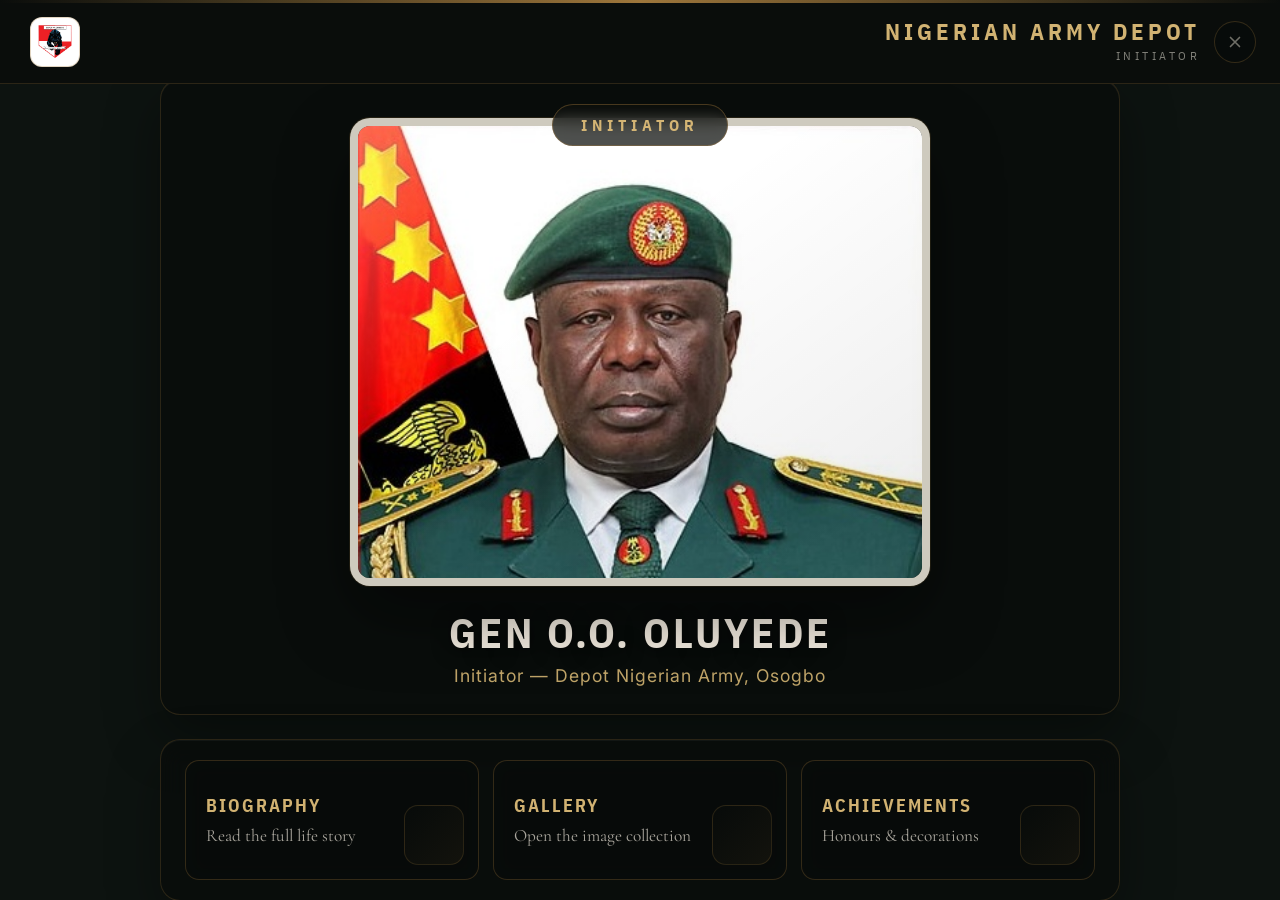
<file: index.html>
<!DOCTYPE html>
<html lang="en">
<head>
  <meta charset="UTF-8">
  <meta name="viewport" content="width=device-width, initial-scale=1.0">
  <title>Initiator — Nigerian Army Depot</title>
  <link rel="preconnect" href="https://fonts.googleapis.com">
  <link rel="preconnect" href="https://fonts.gstatic.com" crossorigin>
  <link href="https://fonts.googleapis.com/css2?family=IBM+Plex+Sans+Condensed:wght@400;500;600;700&family=Cormorant+Garamond:ital,wght@0,400;0,500;0,600;1,400&family=Inter:wght@400;500;600;700&display=swap" rel="stylesheet">
  <link rel="stylesheet" href="styles.css">
</head>
<body>

  <div class="bg-layer" aria-hidden="true">
    <video class="bg-video" autoplay muted loop playsinline>
      <source src="assets/images/nigerian_army_depot_background.mp4" type="video/mp4">
    </video>
    <div class="bg-overlay"></div>
  </div>

  <!-- ══ HOME ══ -->
  <div class="page-view active" id="page-home">
    <nav class="navbar">
      <img src="assets/images/logo.png" alt="Depot Logo" class="nav-logo" onerror="this.style.display='none'">
      <div class="brand">
        <span class="brand-main">NIGERIAN ARMY DEPOT</span>
        <span class="brand-sub">Initiator</span>
      </div>
      <button class="kiosk-close" onclick="closeApp()" title="Close">
        <svg viewBox="0 0 24 24" fill="none"><path d="M6 6L18 18M18 6L6 18" stroke="currentColor" stroke-width="2.2" stroke-linecap="round"/></svg>
      </button>
    </nav>
    <main class="home-body">
      <section class="hero-panel">
        <div class="hero-badge">Initiator</div>
        <div class="portrait-frame">
          <img class="portrait-img" src="assets/images/Portrait-Lt_Gen_OO_Oluyede.jpg" alt="Lt Gen O.O. Oluyede">
          <div class="portrait-shine" aria-hidden="true"></div>
        </div>
        <div class="nameplate">
          <h1 id="name">Gen O.O. Oluyede</h1>
          <p class="title-role" id="title-role">Initiator — Depot Nigerian Army, Osogbo</p>
        </div>
      </section>
      <section class="action-panel">
        <div class="action-buttons">
          <button class="action-link" onclick="navigateTo('bio')">
            <span class="action-title">Biography</span>
            <span class="action-desc">Read the full life story</span>
          </button>
          <button class="action-link" onclick="navigateTo('gallery')">
            <span class="action-title">Gallery</span>
            <span class="action-desc">Open the image collection</span>
          </button>
          <button class="action-link" onclick="navigateTo('achievements')">
            <span class="action-title">Achievements</span>
            <span class="action-desc">Honours &amp; decorations</span>
          </button>
        </div>
      </section>
    </main>
  </div>

  <!-- ══ BIOGRAPHY ══ -->
  <div class="page-view" id="page-bio">
    <nav class="navbar">
      <img src="assets/images/logo.png" alt="Depot Logo" class="nav-logo" onerror="this.style.display='none'">
      <div class="brand">
        <span class="brand-main">NIGERIAN ARMY DEPOT</span>
        <span class="brand-sub">Initiator</span>
      </div>
      <button class="kiosk-close" onclick="closeApp()" title="Close">
        <svg viewBox="0 0 24 24" fill="none"><path d="M6 6L18 18M18 6L6 18" stroke="currentColor" stroke-width="2.2" stroke-linecap="round"/></svg>
      </button>
    </nav>
    <button class="close-btn" onclick="navigateTo('home')" aria-label="Back to home" title="Back">
      <svg viewBox="0 0 24 24" fill="none" aria-hidden="true">
        <path d="M6 6L18 18M18 6L6 18" stroke="currentColor" stroke-width="2.5" stroke-linecap="round"/>
      </svg>
    </button>
    <main class="detail-layout">
      <section id="bioPage" class="detail-shell"></section>
    </main>
  </div>

  <!-- ══ GALLERY ══ -->
  <div class="page-view" id="page-gallery">
    <nav class="navbar">
      <img src="assets/images/logo.png" alt="Depot Logo" class="nav-logo" onerror="this.style.display='none'">
      <div class="brand">
        <span class="brand-main">NIGERIAN ARMY DEPOT</span>
        <span class="brand-sub">Initiator</span>
      </div>
      <button class="kiosk-close" onclick="closeApp()" title="Close">
        <svg viewBox="0 0 24 24" fill="none"><path d="M6 6L18 18M18 6L6 18" stroke="currentColor" stroke-width="2.2" stroke-linecap="round"/></svg>
      </button>
    </nav>
    <button class="close-btn" onclick="navigateTo('home')" aria-label="Back to home" title="Back">
      <svg viewBox="0 0 24 24" fill="none" aria-hidden="true">
        <path d="M6 6L18 18M18 6L6 18" stroke="currentColor" stroke-width="2.5" stroke-linecap="round"/>
      </svg>
    </button>
    <main class="detail-layout">
      <section id="galleryPage" class="detail-shell"></section>
    </main>
    <div id="galleryModal" class="gallery-modal" aria-hidden="true">
      <button id="galleryModalClose" class="gallery-modal-close" aria-label="Close image">&times;</button>
      <img id="galleryModalImage" alt="">
      <div id="galleryModalCaption" class="gallery-modal-caption"></div>
    </div>
  </div>

  <!-- ══ ACHIEVEMENTS ══ -->
  <div class="page-view" id="page-achievements">
    <nav class="navbar">
      <img src="assets/images/logo.png" alt="Depot Logo" class="nav-logo" onerror="this.style.display='none'">
      <div class="brand">
        <span class="brand-main">NIGERIAN ARMY DEPOT</span>
        <span class="brand-sub">Initiator</span>
      </div>
      <button class="kiosk-close" onclick="closeApp()" title="Close">
        <svg viewBox="0 0 24 24" fill="none"><path d="M6 6L18 18M18 6L6 18" stroke="currentColor" stroke-width="2.2" stroke-linecap="round"/></svg>
      </button>
    </nav>
    <button class="close-btn" onclick="navigateTo('home')" aria-label="Back to home" title="Back">
      <svg viewBox="0 0 24 24" fill="none" aria-hidden="true">
        <path d="M6 6L18 18M18 6L6 18" stroke="currentColor" stroke-width="2.5" stroke-linecap="round"/>
      </svg>
    </button>
    <main class="detail-layout">
      <section id="achievementsPage" class="detail-shell"></section>
    </main>
  </div>

  <script src="script.js"></script>
  <script>
    var bgv = document.querySelector('.bg-video');
    if (bgv) { bgv.muted = true; bgv.play().catch(function(){}); }
  </script>
</body>
</html>
</file>
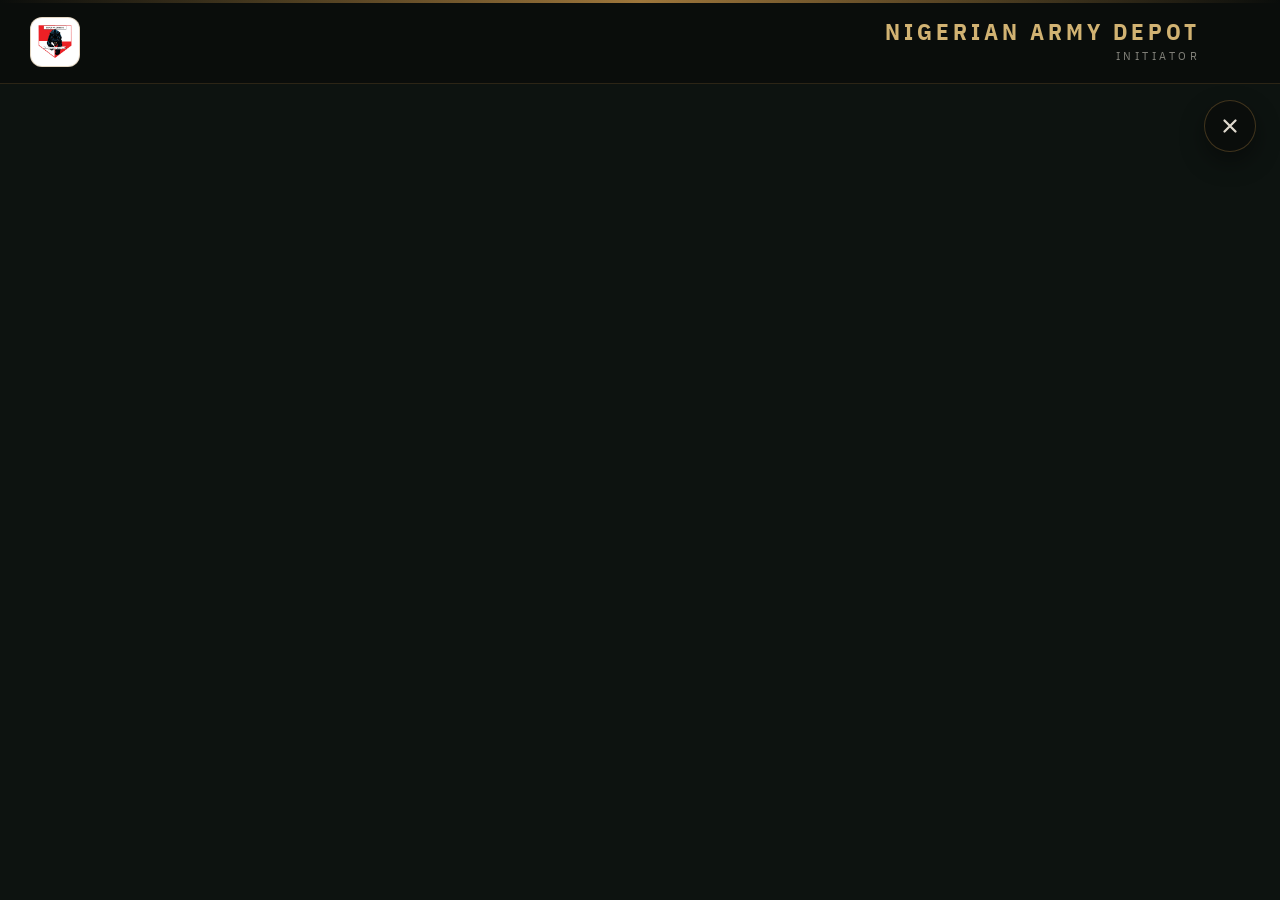
<file: achievements.html>
<!DOCTYPE html>
<html lang="en">
<head>
  <meta charset="UTF-8">
  <meta name="viewport" content="width=device-width, initial-scale=1.0">
  <title>Initiator — Achievements</title>
  <link rel="preconnect" href="https://fonts.googleapis.com">
  <link rel="preconnect" href="https://fonts.gstatic.com" crossorigin>
  <link href="https://fonts.googleapis.com/css2?family=IBM+Plex+Sans+Condensed:wght@400;500;600;700&family=Cormorant+Garamond:ital,wght@0,400;0,500;0,600;1,400&family=Inter:wght@400;500;600;700&display=swap" rel="stylesheet">
  <link rel="stylesheet" href="styles.css">
</head>
<body data-page="achievements">

  <div class="bg-layer" aria-hidden="true">
    <video class="bg-video" autoplay muted loop playsinline>
      <source src="assets/images/nigerian_army_depot_background.mp4" type="video/mp4">
    </video>
    <div class="bg-overlay"></div>
  </div>

  <div class="page-view active" data-page="achievements">
    <nav class="navbar">
      <img src="assets/images/logo.png" alt="Depot Logo" class="nav-logo" onerror="this.style.display='none'">
      <div class="brand">
        <span class="brand-main">NIGERIAN ARMY DEPOT</span>
        <span class="brand-sub">Initiator</span>
      </div>
    </nav>

    <a class="close-btn" href="index.html" aria-label="Back to home" title="Back">
      <svg viewBox="0 0 24 24" fill="none" aria-hidden="true">
        <path d="M6 6L18 18M18 6L6 18" stroke="currentColor" stroke-width="2.5" stroke-linecap="round"/>
      </svg>
    </a>

    <main class="detail-layout">
      <section id="achievementsPage" class="detail-shell"></section>
    </main>
  </div>

  <script src="script.js"></script>
</body>
</html>
</file>
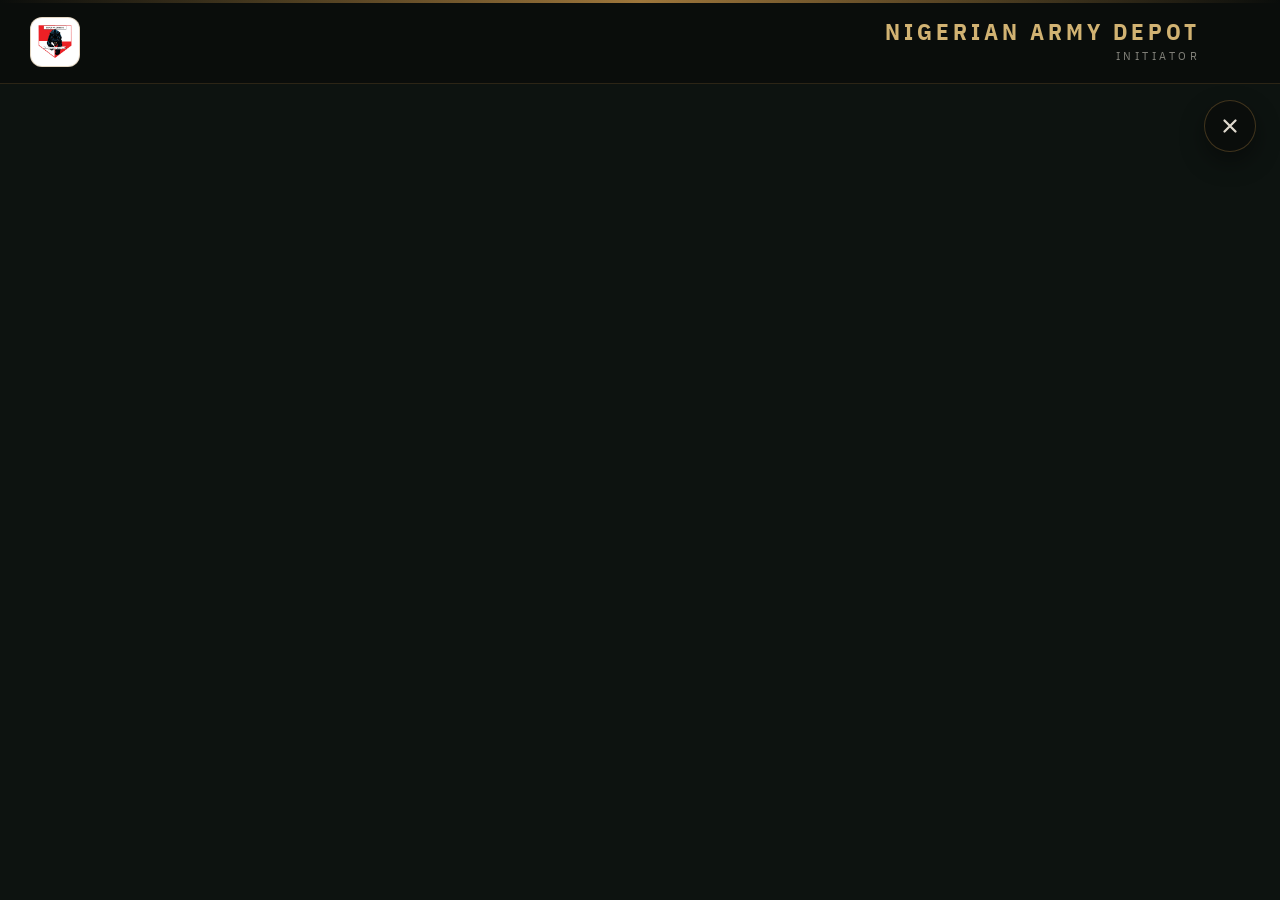
<file: biography.html>
<!DOCTYPE html>
<html lang="en">
<head>
  <meta charset="UTF-8">
  <meta name="viewport" content="width=device-width, initial-scale=1.0">
  <title>Initiator — Biography</title>
  <link rel="preconnect" href="https://fonts.googleapis.com">
  <link rel="preconnect" href="https://fonts.gstatic.com" crossorigin>
  <link href="https://fonts.googleapis.com/css2?family=IBM+Plex+Sans+Condensed:wght@400;500;600;700&family=Cormorant+Garamond:ital,wght@0,400;0,500;0,600;1,400&family=Inter:wght@400;500;600;700&display=swap" rel="stylesheet">
  <link rel="stylesheet" href="styles.css">
</head>
<body data-page="bio">

  <div class="bg-layer" aria-hidden="true">
    <video class="bg-video" autoplay muted loop playsinline>
      <source src="assets/images/nigerian_army_depot_background.mp4" type="video/mp4">
    </video>
    <div class="bg-overlay"></div>
  </div>

  <div class="page-view active" data-page="bio">
    <nav class="navbar">
      <img src="assets/images/logo.png" alt="Depot Logo" class="nav-logo" onerror="this.style.display='none'">
      <div class="brand">
        <span class="brand-main">NIGERIAN ARMY DEPOT</span>
        <span class="brand-sub">Initiator</span>
      </div>
    </nav>

    <a class="close-btn" href="index.html" aria-label="Back to home" title="Back">
      <svg viewBox="0 0 24 24" fill="none" aria-hidden="true">
        <path d="M6 6L18 18M18 6L6 18" stroke="currentColor" stroke-width="2.5" stroke-linecap="round"/>
      </svg>
    </a>

    <main class="detail-layout">
      <section id="bioPage" class="detail-shell"></section>
    </main>
  </div>

  <script src="script.js"></script>
</body>
</html>
</file>
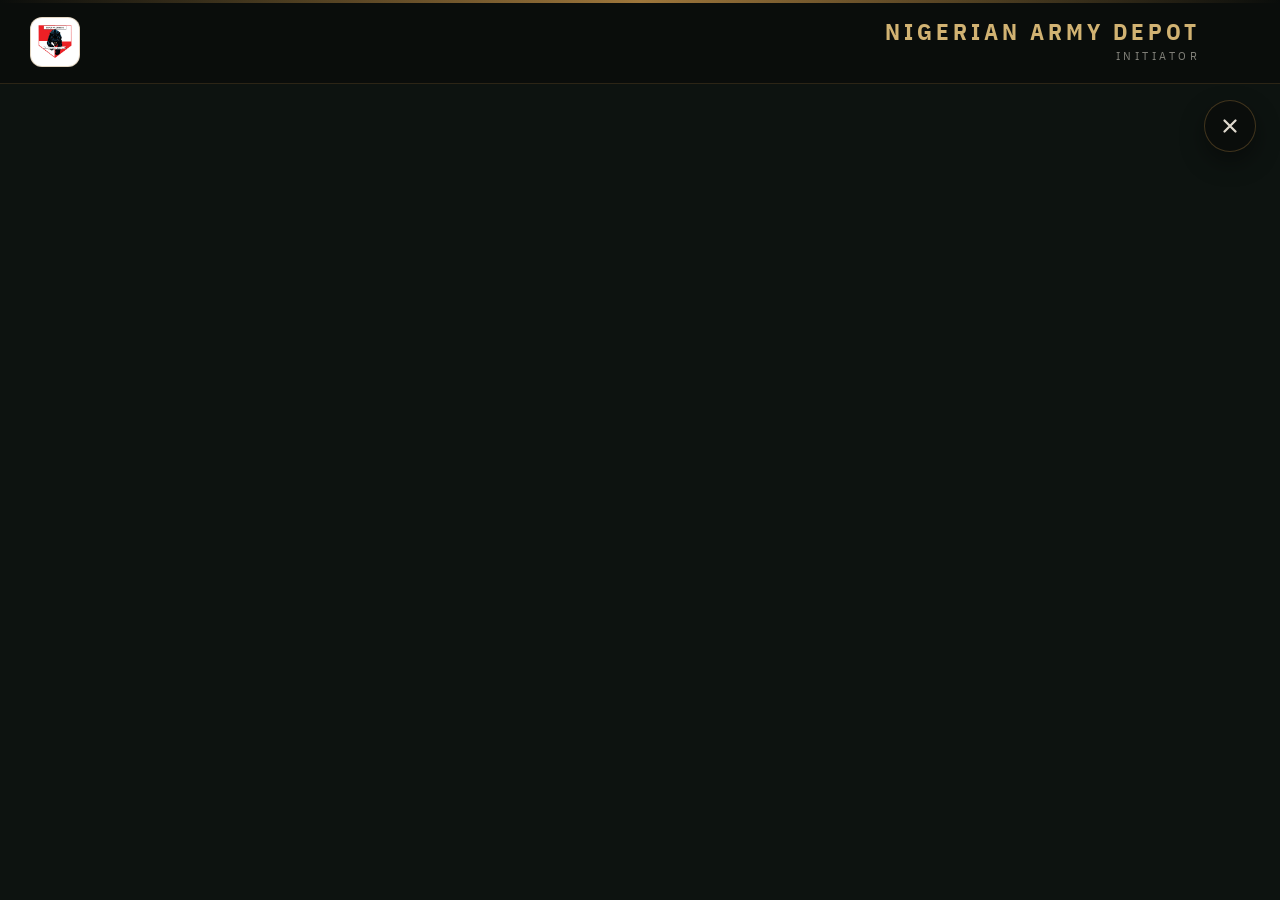
<file: gallery.html>
<!DOCTYPE html>
<html lang="en">
<head>
  <meta charset="UTF-8">
  <meta name="viewport" content="width=device-width, initial-scale=1.0">
  <title>Initiator — Gallery</title>
  <link rel="preconnect" href="https://fonts.googleapis.com">
  <link rel="preconnect" href="https://fonts.gstatic.com" crossorigin>
  <link href="https://fonts.googleapis.com/css2?family=IBM+Plex+Sans+Condensed:wght@400;500;600;700&family=Cormorant+Garamond:ital,wght@0,400;0,500;0,600;1,400&family=Inter:wght@400;500;600;700&display=swap" rel="stylesheet">
  <link rel="stylesheet" href="styles.css">
</head>
<body data-page="gallery">

  <div class="bg-layer" aria-hidden="true">
    <video class="bg-video" autoplay muted loop playsinline>
      <source src="assets/images/nigerian_army_depot_background.mp4" type="video/mp4">
    </video>
    <div class="bg-overlay"></div>
  </div>

  <div class="page-view active" data-page="gallery">
    <nav class="navbar">
      <img src="assets/images/logo.png" alt="Depot Logo" class="nav-logo" onerror="this.style.display='none'">
      <div class="brand">
        <span class="brand-main">NIGERIAN ARMY DEPOT</span>
        <span class="brand-sub">Initiator</span>
      </div>
    </nav>

    <a class="close-btn" href="index.html" aria-label="Back to home" title="Back">
      <svg viewBox="0 0 24 24" fill="none" aria-hidden="true">
        <path d="M6 6L18 18M18 6L6 18" stroke="currentColor" stroke-width="2.5" stroke-linecap="round"/>
      </svg>
    </a>

    <main class="detail-layout">
      <section id="galleryPage" class="detail-shell"></section>
    </main>

    <div id="galleryModal" class="gallery-modal" aria-hidden="true">
      <button id="galleryModalClose" class="gallery-modal-close" aria-label="Close image">&times;</button>
      <img id="galleryModalImage" alt="">
      <div id="galleryModalCaption" class="gallery-modal-caption"></div>
    </div>
  </div>

  <script src="script.js"></script>
</body>
</html>
</file>
<file: styles.css>
/* =====================================================
   NIGERIAN ARMY DEPOT — INITIATOR SCREEN
   Concept: Museum archive / field dossier
   Target: 1080 × 1920 portrait kiosk
   ===================================================== */

@import url('https://fonts.googleapis.com/css2?family=IBM+Plex+Sans+Condensed:wght@400;500;600;700&family=Cormorant+Garamond:ital,wght@0,400;0,500;0,600;1,400&family=Inter:wght@400;500;600;700&display=swap');

/* ─── Tokens ─────────────────────────────────────────── */
:root {
  --gold:       rgba(220, 188, 120, 0.95);
  --gold-dim:   rgba(166, 124, 62, 0.65);
  --gold-line:  rgba(166, 124, 62, 0.22);
  --f-head:     'IBM Plex Sans Condensed', 'Arial Narrow', sans-serif;
  --f-serif:    'Cormorant Garamond', Georgia, serif;
  --f-ui:       'Inter', system-ui, sans-serif;
  --navbar-h:   84px;
}

/* ─── Reset ──────────────────────────────────────────── */
*, *::before, *::after { margin: 0; padding: 0; box-sizing: border-box; }

html, body {
  width: 100%; height: 100%;
  overflow: hidden;
  background: #0d1310;
  color: #f6efe3;
  user-select: none;
  -webkit-user-select: none;
}

::-webkit-scrollbar { width: 4px; }
::-webkit-scrollbar-track { background: transparent; }
::-webkit-scrollbar-thumb { background: rgba(166, 124, 62, 0.35); border-radius: 99px; }

@keyframes pageLoad { from { opacity: 0; } to { opacity: 1; } }
body { animation: pageLoad 0.8s ease both; }

/* ─── Background ─────────────────────────────────────── */
.bg-layer {
  position: fixed; inset: 0; z-index: -2;
}
.bg-video {
  position: absolute; inset: 0;
  width: 100%; height: 100%;
  object-fit: cover; object-position: center;
  pointer-events: none;
}
.bg-overlay {
  position: absolute; inset: 0;
  background: rgba(8, 12, 10, 0.64);
  pointer-events: none;
}


/* ─── Page view ──────────────────────────────────────── */
.page-view {
  position: fixed; inset: 0;
  display: grid;
  grid-template-rows: var(--navbar-h) 1fr;
  opacity: 0; pointer-events: none;
  transition: opacity 0.35s ease;
}
.page-view.active { opacity: 1; pointer-events: all; }

/* ─── Navbar ─────────────────────────────────────────── */
.navbar {
  display: flex; align-items: center; gap: 16px;
  padding: 0 80px 0 30px;
  background: rgba(10, 14, 12, 0.90);
  border-bottom: 1px solid var(--gold-line);
  backdrop-filter: blur(16px); -webkit-backdrop-filter: blur(16px);
  position: relative; z-index: 100;
}
.navbar::before {
  content: '';
  position: absolute; top: 0; left: 0; right: 0; height: 3px;
  background: linear-gradient(90deg, transparent, rgba(166,124,62,0.95), transparent);
}
.nav-logo {
  width: 50px; height: 50px; border-radius: 12px;
  object-fit: contain; background: #fff; padding: 4px;
  border: 1px solid rgba(166,124,62,0.32); flex-shrink: 0;
}
.brand { margin-left: auto; text-align: right; }
.brand-main {
  display: block;
  font-family: var(--f-head); font-size: 1.45rem; font-weight: 700;
  letter-spacing: 4px; color: var(--gold); line-height: 1;
}
.brand-sub {
  display: block;
  font-family: var(--f-head); font-size: 0.75rem;
  letter-spacing: 3.5px; color: rgba(246,239,227,0.50);
  text-transform: uppercase; margin-top: 5px;
}

/* ─── Home layout ────────────────────────────────────── */
.home-body {
  height: calc(100vh - var(--navbar-h));
  padding: 28px 32px 32px;
  display: flex;
  flex-direction: column;
  align-items: center;
  justify-content: center;
  gap: 24px;
  overflow: hidden;
}

/* Hero panel (portrait + nameplate) */
.hero-panel {
  display: flex; flex-direction: column; align-items: center;
  gap: 0;
  background: rgba(8, 12, 10, 0.65);
  border: 1px solid var(--gold-line);
  border-radius: 20px;
  padding: 24px 36px 28px;
  backdrop-filter: blur(12px); -webkit-backdrop-filter: blur(12px);
  box-shadow: 0 22px 54px rgba(0,0,0,0.35), inset 0 1px 0 rgba(255,255,255,0.05);
  width: min(960px, 100%);
}

.hero-badge {
  display: inline-block;
  padding: 10px 28px;
  border-radius: 999px;
  background: rgba(10,13,11,0.72);
  color: var(--gold);
  border: 1px solid rgba(166,124,62,0.40);
  backdrop-filter: blur(8px);
  font-family: var(--f-head); font-size: 1.0rem; font-weight: 700;
  letter-spacing: 5px; text-transform: uppercase;
  margin-bottom: -28px; position: relative; z-index: 2;
}

/* Portrait frame */
.portrait-frame {
  width: min(580px, 72vw);
  height: min(680px, 52vh);
  border-radius: 20px; overflow: hidden;
  border: 8px solid rgba(246,239,227,0.82);
  box-shadow:
    0 30px 70px rgba(0,0,0,0.45),
    0 0 0 1px rgba(166,124,62,0.20),
    inset 0 1px 0 rgba(255,255,255,0.28);
  position: relative; background: #1a2018;
}
.portrait-img {
  width: 100%; height: 100%;
  object-fit: cover; object-position: top center;
  display: block;
}
.portrait-shine {
  position: absolute; inset: 0;
  background: linear-gradient(145deg, rgba(255,255,255,0.30) 0%, transparent 36%, rgba(0,0,0,0.08) 100%);
  pointer-events: none;
}

/* Nameplate */
.nameplate {
  margin-top: 24px; text-align: center;
}
.nameplate h1 {
  font-family: var(--f-head); font-size: 2.6rem; font-weight: 700;
  letter-spacing: 3px; text-transform: uppercase;
  color: #f6efe3; line-height: 1.1;
  text-shadow: 0 3px 18px rgba(0,0,0,0.70);
}
.nameplate .title-role {
  margin-top: 10px;
  font-family: var(--f-ui); font-size: 1.1rem;
  color: rgba(220,188,120,0.88); letter-spacing: 1px;
}

/* Action buttons panel */
.action-panel {
  display: flex; flex-direction: column; gap: 0;
  width: min(960px, 100%);
  background: rgba(8,12,10,0.65);
  border: 1px solid var(--gold-line);
  border-radius: 20px;
  padding: 20px 24px;
  backdrop-filter: blur(12px); -webkit-backdrop-filter: blur(12px);
  box-shadow: 0 22px 54px rgba(0,0,0,0.30), inset 0 1px 0 rgba(255,255,255,0.04);
}
.action-buttons {
  display: grid;
  grid-template-columns: repeat(3, minmax(0, 1fr));
  gap: 14px;
}
.action-link {
  display: flex; flex-direction: column; justify-content: center;
  text-decoration: none;
  min-height: 120px; padding: 18px 20px;
  border: 1px solid rgba(166,124,62,0.28);
  background: rgba(10,13,11,0.68);
  border-radius: 14px;
  backdrop-filter: blur(10px);
  position: relative; overflow: hidden;
  transition: transform 0.2s, border-color 0.2s, background 0.2s, box-shadow 0.2s;
}
.action-link::after {
  content: '';
  position: absolute; inset: auto 14px 14px auto;
  width: 60px; height: 60px; border-radius: 14px;
  border: 1px solid rgba(166,124,62,0.20);
  background: linear-gradient(135deg, rgba(20,30,24,0.06), rgba(166,124,62,0.08));
  pointer-events: none;
}
.action-link:hover {
  transform: translateY(-3px) scale(1.01);
  border-color: rgba(220,188,120,0.60);
  background: rgba(18,24,20,0.82);
  box-shadow: 0 16px 36px rgba(0,0,0,0.30), inset 0 1px 0 rgba(255,255,255,0.08);
}
.action-title {
  display: block;
  font-family: var(--f-head); font-size: 1.10rem; font-weight: 700;
  letter-spacing: 2px; text-transform: uppercase;
  color: var(--gold);
}
.action-desc {
  display: block; margin-top: 8px;
  font-family: var(--f-serif); font-size: 1.08rem;
  letter-spacing: 0; text-transform: none;
  color: rgba(246,239,227,0.68);
}
.action-link:hover .action-title { color: rgba(240,210,130,1); }
.action-link:hover .action-desc  { color: rgba(246,239,227,0.90); }
.action-link:active { transform: translateY(-1px) scale(0.997); }

/* ─── Close button (sub-pages) ───────────────────────── */
.close-btn {
  position: fixed; top: 100px; right: 24px; z-index: 120;
  width: 52px; height: 52px; border-radius: 50%;
  border: 1px solid rgba(166,124,62,0.35);
  background: rgba(10,13,11,0.82);
  color: rgba(246,239,227,0.90);
  display: grid; place-items: center;
  text-decoration: none;
  box-shadow: 0 10px 24px rgba(0,0,0,0.40);
  backdrop-filter: blur(8px); -webkit-backdrop-filter: blur(8px);
  transition: border-color 0.2s, background 0.2s;
}
.close-btn:hover {
  border-color: rgba(220,188,120,0.60);
  background: rgba(18,24,20,0.92);
}
.close-btn svg { width: 22px; height: 22px; }

/* ─── Detail layout (sub-pages) ─────────────────────── */
.detail-layout {
  height: calc(100vh - var(--navbar-h));
  padding: 28px 32px 32px;
  display: flex; flex-direction: column;
  align-items: center; justify-content: center;
  overflow: hidden;
}

.detail-shell {
  display: flex; flex-direction: column; gap: 16px;
  width: min(1100px, 100%);
  height: 100%;
}
.detail-heading {
  font-family: var(--f-head); font-size: 1.15rem; font-weight: 700;
  letter-spacing: 3px; text-transform: uppercase;
  color: var(--gold-dim);
}
.detail-card {
  flex: 1; min-height: 0;
  border-radius: 18px; padding: 28px 32px;
  background: rgba(8,12,10,0.72);
  border: 1px solid var(--gold-line);
  backdrop-filter: blur(12px); -webkit-backdrop-filter: blur(12px);
  box-shadow: 0 18px 40px rgba(0,0,0,0.30);
  overflow: auto;
}

/* Bio */
.bio-scroll {
  height: calc(((min(1036px, 100vw - 64px) - 14px) / 2) * 0.75 * 4 + 42px);
  max-height: calc(100vh - var(--navbar-h) - 156px);
  overflow-y: auto; overscroll-behavior: contain; -webkit-overflow-scrolling: touch;
}
.bio-pending {
  display: flex; flex-direction: column; align-items: center; justify-content: center;
  height: 100%; gap: 16px;
  color: rgba(240,232,218,0.40);
  text-align: center;
}
.bio-pending svg { width: 48px; height: 48px; opacity: 0.35; }
.bio-pending p {
  font-family: var(--f-head); font-size: 0.85rem; font-weight: 600;
  letter-spacing: 3px; text-transform: uppercase;
}
.bio-para {
  font-family: var(--f-serif); font-size: 1.30rem; line-height: 2.0;
  color: rgba(240,232,218,0.90); margin-bottom: 1.2em;
}
.bio-para:last-child { margin-bottom: 0; }

/* Achievements */
.achieve-scroll {
  height: calc(((min(1036px, 100vw - 64px) - 14px) / 2) * 0.75 * 4 + 42px);
  max-height: calc(100vh - var(--navbar-h) - 156px);
  overflow-y: auto; overscroll-behavior: contain; -webkit-overflow-scrolling: touch;
}
.achieve-section { margin-bottom: 28px; }
.achieve-section:last-child { margin-bottom: 0; }
.achieve-cat {
  font-family: var(--f-head); font-size: 0.78rem; font-weight: 700;
  letter-spacing: 3px; text-transform: uppercase;
  color: var(--gold-dim); margin-bottom: 12px;
  padding-bottom: 8px; border-bottom: 1px solid var(--gold-line);
}
.achieve-list { list-style: none; display: flex; flex-direction: column; gap: 10px; }
.achieve-item {
  font-family: var(--f-serif); font-size: 1.15rem; line-height: 1.6;
  color: rgba(240,232,218,0.88);
  padding-left: 20px; position: relative;
}
.achieve-item::before {
  content: ''; position: absolute; left: 0; top: 0.65em;
  width: 6px; height: 6px; border-radius: 50%;
  background: var(--gold-dim);
}

/* Gallery */
/* Bio, Achievements, Gallery — compact card, centered in layout */
body[data-page="gallery"] .detail-shell,
body[data-page="bio"] .detail-shell,
body[data-page="achievements"] .detail-shell { height: auto; }

body[data-page="gallery"] .detail-card,
body[data-page="bio"] .detail-card,
body[data-page="achievements"] .detail-card { flex: none; height: auto; }
.gallery-scroll {
  height: calc(((min(1036px, 100vw - 64px) - 14px) / 2) * 0.75 * 4 + 42px);
  max-height: calc(100vh - var(--navbar-h) - 156px);
  overflow-y: auto; overscroll-behavior: contain; -webkit-overflow-scrolling: touch;
}
.gallery-grid {
  display: grid;
  grid-template-columns: repeat(2, minmax(0, 1fr));
  gap: 14px;
}
.g-tile {
  position: relative; border-radius: 12px; overflow: hidden;
  aspect-ratio: 4/3; background: rgba(20,30,24,0.60);
  border: 1px solid rgba(166,124,62,0.15);
  cursor: pointer; appearance: none; padding: 0; width: 100%; text-align: left;
}
.g-tile img {
  width: 100%; height: 100%; object-fit: cover; object-position: center;
  display: block; transition: transform 0.4s ease;
}
.g-tile:hover img { transform: scale(1.05); }
.g-caption {
  position: absolute; bottom: 0; left: 0; right: 0;
  padding: 32px 12px 10px;
  background: linear-gradient(to top, rgba(8,12,10,0.90) 0%, transparent 100%);
  font-family: var(--f-head); font-size: 0.68rem; letter-spacing: 1px;
  color: rgba(255,247,235,0.92); line-height: 1.4;
  transform: translateY(60%); transition: transform 0.30s ease;
}
.g-tile:hover .g-caption { transform: translateY(0); }

/* Gallery modal */
.gallery-modal {
  position: fixed; inset: 0; z-index: 9000;
  display: none; align-items: center; justify-content: center;
  padding: 24px;
  background: rgba(6,10,8,0.92);
  backdrop-filter: blur(10px); -webkit-backdrop-filter: blur(10px);
}
.gallery-modal.open { display: flex; }
.gallery-modal img {
  max-width: min(92vw, 1400px); max-height: 80vh;
  object-fit: contain; border-radius: 16px;
  box-shadow: 0 22px 60px rgba(0,0,0,0.65);
}
.gallery-modal-caption {
  position: absolute; left: 24px; right: 24px; bottom: 28px;
  text-align: center;
  font-family: var(--f-serif); font-size: 1.10rem;
  color: rgba(255,247,235,0.94);
}
.gallery-modal-close {
  position: absolute; top: 22px; right: 22px;
  width: 52px; height: 52px; border-radius: 50%;
  border: 1px solid rgba(166,124,62,0.45);
  background: rgba(10,14,12,0.90);
  color: rgba(246,239,227,0.90); font-size: 1.8rem; line-height: 1;
  cursor: pointer; display: grid; place-items: center;
  transition: border-color 0.15s, background 0.15s;
}
.gallery-modal-close:hover {
  border-color: var(--gold); background: rgba(20,28,22,0.95);
}

/* ── Kiosk close button ── */
.kiosk-close {
  position: absolute;
  right: 24px;
  top: 50%;
  transform: translateY(-50%);
  width: 42px; height: 42px; border-radius: 50%;
  background: rgba(8,12,10,0.60);
  border: 1px solid rgba(166,124,62,0.28);
  color: rgba(240,232,218,0.45);
  cursor: pointer; display: grid; place-items: center;
  transition: color 0.2s, border-color 0.2s, background 0.2s;
  z-index: 210;
}
.kiosk-close svg { width: 18px; height: 18px; }
.kiosk-close:hover {
  color: rgba(240,232,218,0.85);
  border-color: rgba(166,124,62,0.60);
  background: rgba(30,12,12,0.70);
}
</file>
